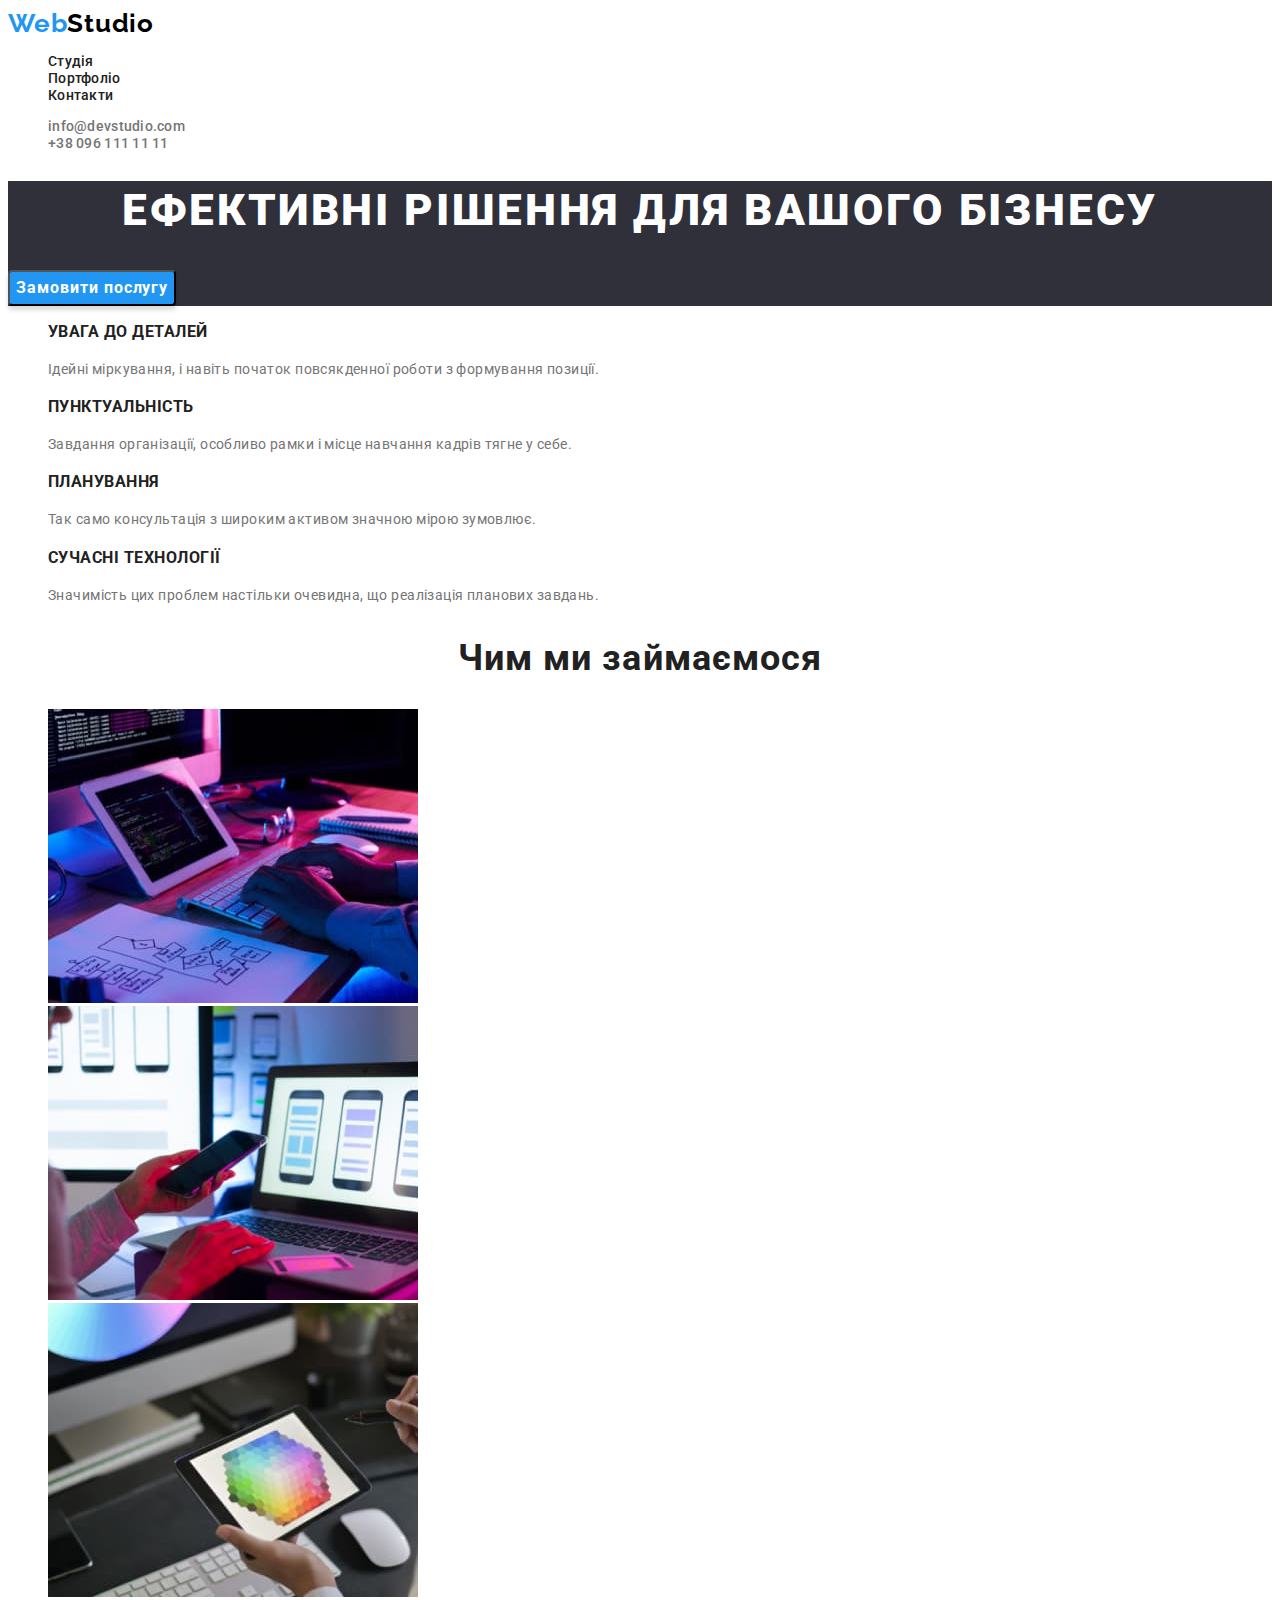
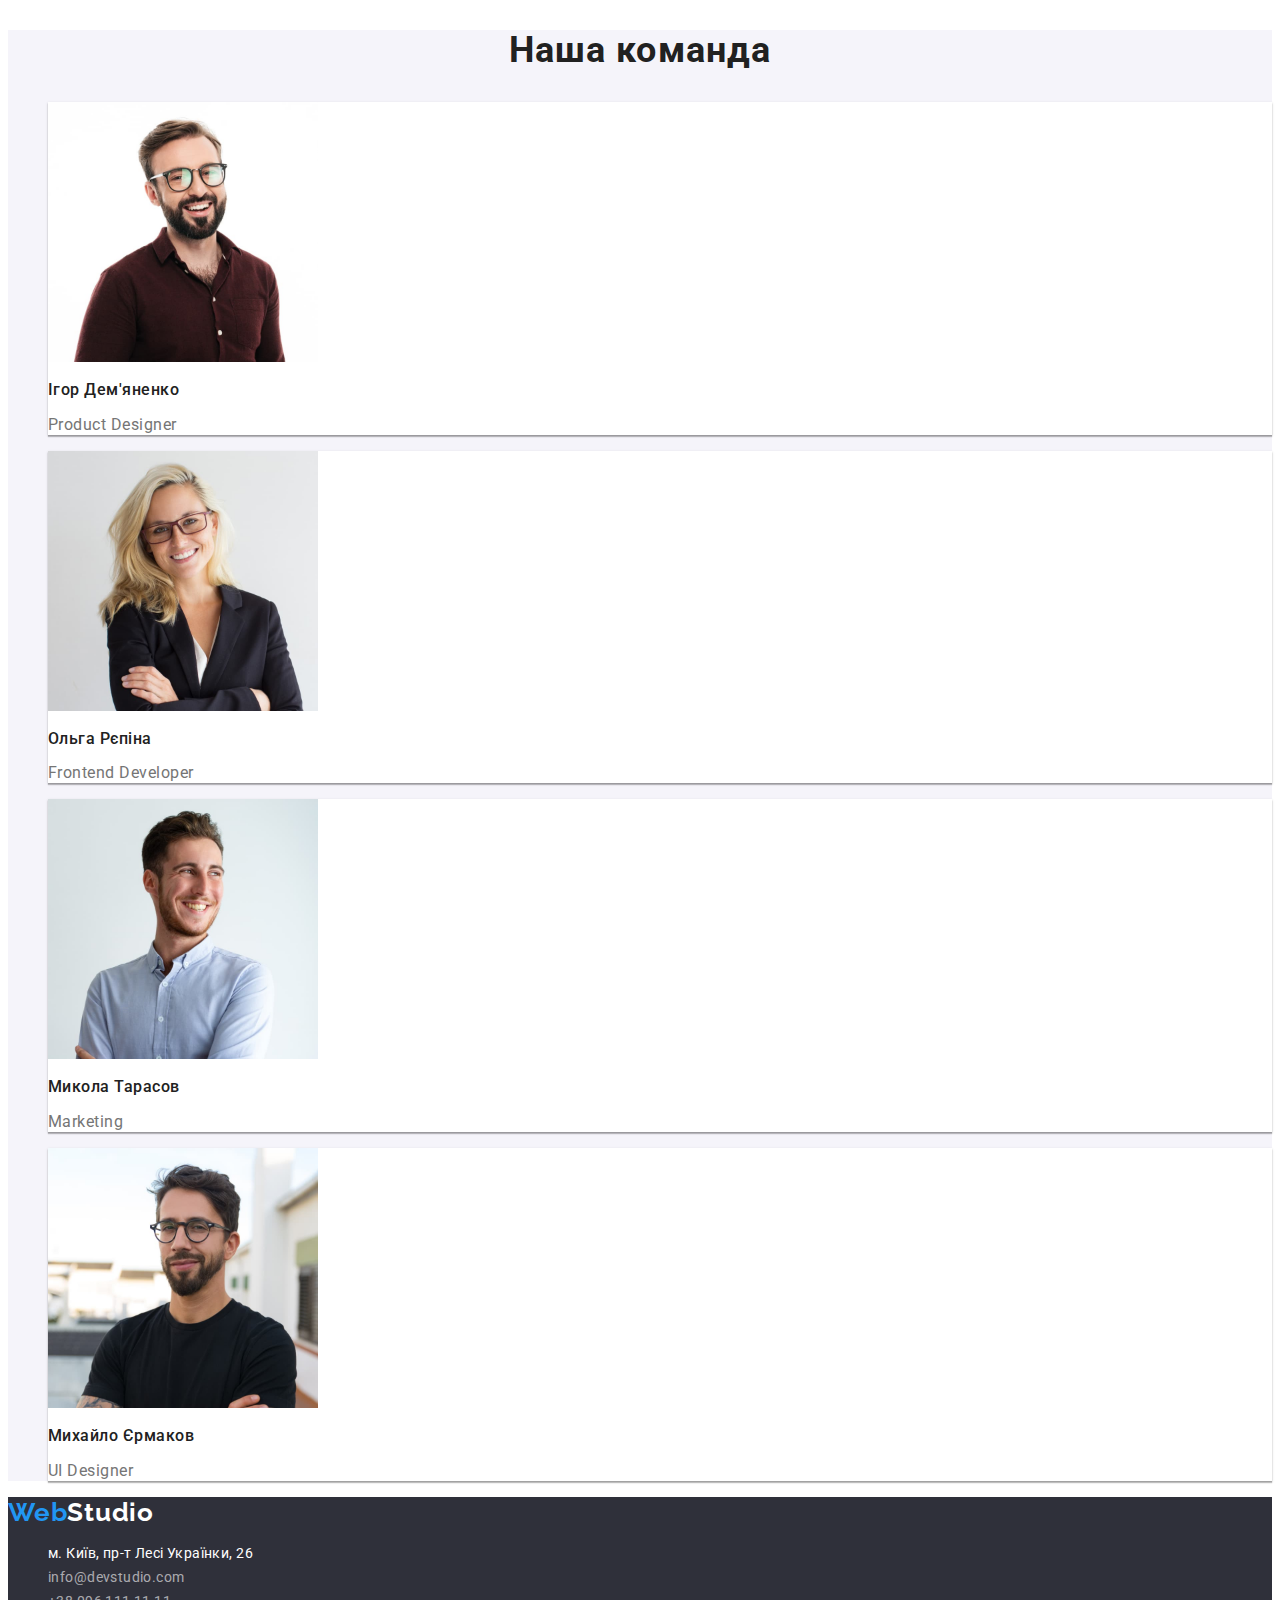
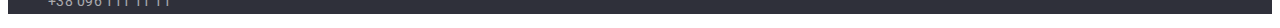
<file: index.html>
<!DOCTYPE html>
<html lang="uk">
    <head>
        <meta charset="UTF-8" />
        <meta http-equiv="X-UA-Compatible" content="IE=edge" />
        <meta name="viewport" content="width=device-width, initial-scale=1.0" />
        <title>WebStudio</title>
        <link rel="stylesheet" href="./css/styles.css" />
        <link rel="preconnect" href="https://fonts.googleapis.com" />
        <link rel="preconnect" href="https://fonts.gstatic.com" crossorigin />
        <link href="https://fonts.googleapis.com/css2?family=Raleway:wght@700&family=Roboto:wght@400;500;700;900&display=swap" rel="stylesheet" />
    </head>

    <body>
        <header class="header">
            <a class="logo" href="./index.html"><span class="color-logo">Web</span>Studio</a>
            <nav class="nav">
                <ul class="nav-list">
                    <li class="nav-item"><a class="nav-link" href="./index.html">Студія</a></li>
                    <li class="nav-item"><a class="nav-link" href="./portfolio.html">Портфоліо</a></li>
                    <li class="nav-item"><a class="nav-link" href="#">Контакти</a></li>
                </ul>
            </nav>
            <ul class="contact-list">
                <li class="contact-item">
                    <a class="contact-link" href="mailto:info@devstudio.com">info@devstudio.com</a>
                </li>
                <li class="contact-item">
                    <a class="contact-link" href="tel:+380961111111">+38 096 111 11 11</a>
                </li>
            </ul>
        </header>

        <main class="main">
            <section class="section-banner">
                <h1 class="banner-titel">Ефективні рішення для вашого бізнесу</h1>
                <button class="banner-button" type="button">Замовити послугу</button>
            </section>

            <section class="section-advantage">
                <h2 class="visually-hidden">Наші переваги</h2>
                <ul class="advantage-list">
                    <li class="advantage-item">
                        <h3 class="advantage-subtitel">Увага до деталей</h3>
                        <p class="advantage-text">Ідейні міркування, і навіть початок повсякденної роботи з формування позиції.</p>
                    </li>
                    <li class="advantage-item">
                        <h3 class="advantage-subtitel">Пунктуальність</h3>
                        <p class="advantage-text">Завдання організації, особливо рамки і місце навчання кадрів тягне у себе.</p>
                    </li>
                    <li class="advantage-item">
                        <h3 class="advantage-subtitel">Планування</h3>
                        <p class="advantage-text">Так само консультація з широким активом значною мірою зумовлює.</p>
                    </li>
                    <li class="advantage-item">
                        <h3 class="advantage-subtitel">Сучасні технології</h3>
                        <p class="advantage-text">Значимість цих проблем настільки очевидна, що реалізація планових завдань.</p>
                    </li>
                </ul>
            </section>

            <section class="section-speciality">
                <h2 class="speciality-titel">Чим ми займаємося</h2>
                <ul class="speciality-list">
                    <li class="speciality-item">
                        <img class="speciality-image" src="./images/doing/keyboard.jpg" alt="Розробник пише код" width="370" />
                    </li>
                    <li class="speciality-item">
                        <img class="speciality-image" src="./images/doing/phone.jpg" alt="Користувач підключає телефон до ноутбуку" width="370" />
                    </li>
                    <li class="speciality-item">
                        <img class="speciality-image" src="./images/doing/tablet.jpg" alt="Дизайнер вибирає колір на планшеті" width="370" />
                    </li>
                </ul>
            </section>

            <section class="section-team">
                <h2 class="team-titel">Наша команда</h2>
                <ul class="team-list">
                    <li class="team-item">
                        <img class="team-image" src="./images/team/dem.jpg" alt="Фото Ігоря Дем'яненко" width="270" />
                        <h3 class="team-subtitel">Ігор Дем'яненко</h3>
                        <p class="team-text">Product Designer</p>
                    </li>
                    <li class="team-item">
                        <img class="team-image" src="./images/team/rep.jpg" alt="Фото Ольги Рєпіной" width="270" />
                        <h3 class="team-subtitel">Ольга Рєпіна</h3>
                        <p class="team-text">Frontend Developer</p>
                    </li>
                    <li class="team-item">
                        <img class="team-image" src="./images/team/tar.jpg" alt="Фото Миколи Тарасова" width="270" />
                        <h3 class="team-subtitel">Микола Тарасов</h3>
                        <p class="team-text">Marketing</p>
                    </li>
                    <li class="team-item">
                        <img class="team-image" src="./images/team/erm.jpg" alt="Фото Михайла Єрмакова" width="270" />
                        <h3 class="team-subtitel">Михайло Єрмаков</h3>
                        <p class="team-text">UI Designer</p>
                    </li>
                </ul>
            </section>
        </main>

        <footer class="footer">
            <a class="logo footer-logo" href="./index.html"><span class="color-logo">Web</span>Studio</a>
            <address class="address">
                <ul class="footer-list">
                    <li class="footer-item">
                        <a class="footer-llink-map" href="https://goo.gl/maps/CtNU3nowhyDTVTYz7" target="_blank" rel="noopener noreferrer nofollow">
                            м. Київ, пр-т Лесі Українки, 26
                        </a>
                    </li>
                    <li class="footer-item">
                        <a class="footer-llink-mail" href="mailto:info@devstudio.com">info@devstudio.com</a>
                    </li>
                    <li class="footer-item">
                        <a class="footer-llink-tel" href="tel:+380961111111">+38 096 111 11 11</a>
                    </li>
                </ul>
            </address>
        </footer>
    </body>
</html>
</file>
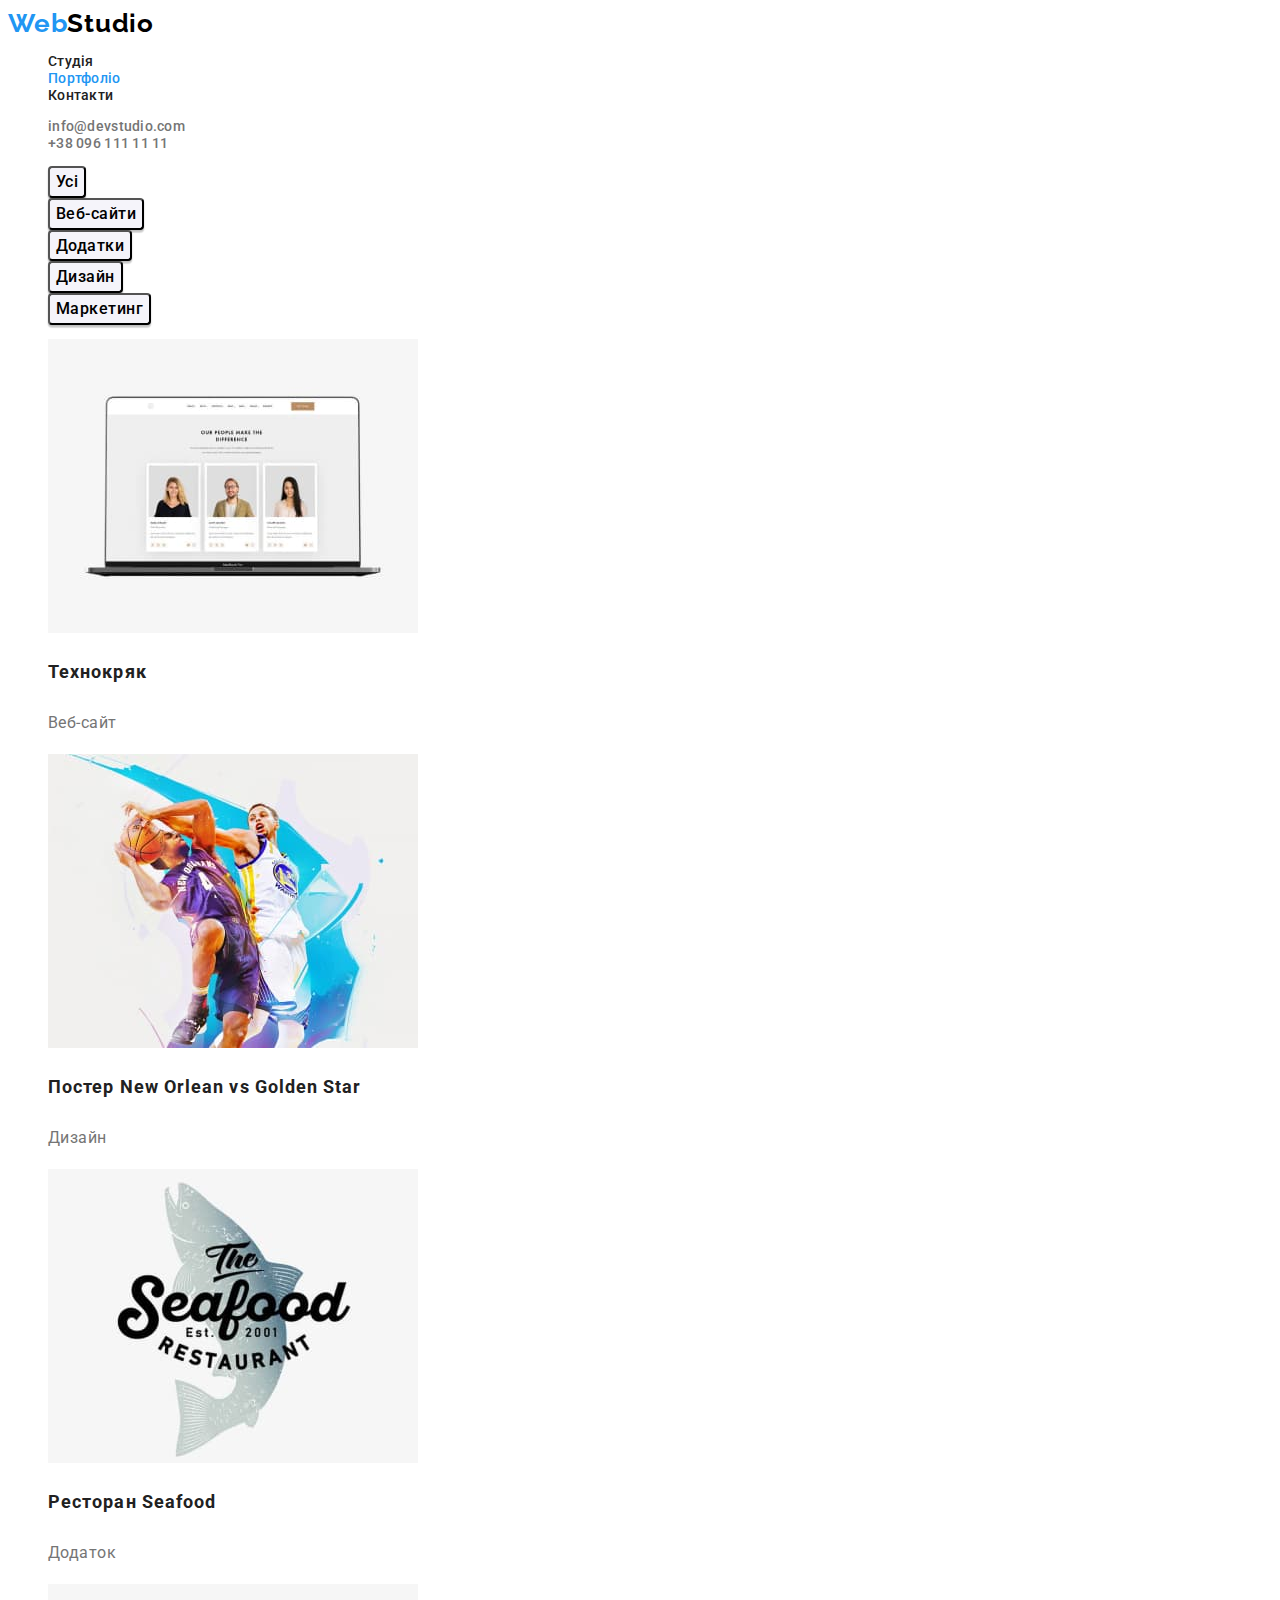
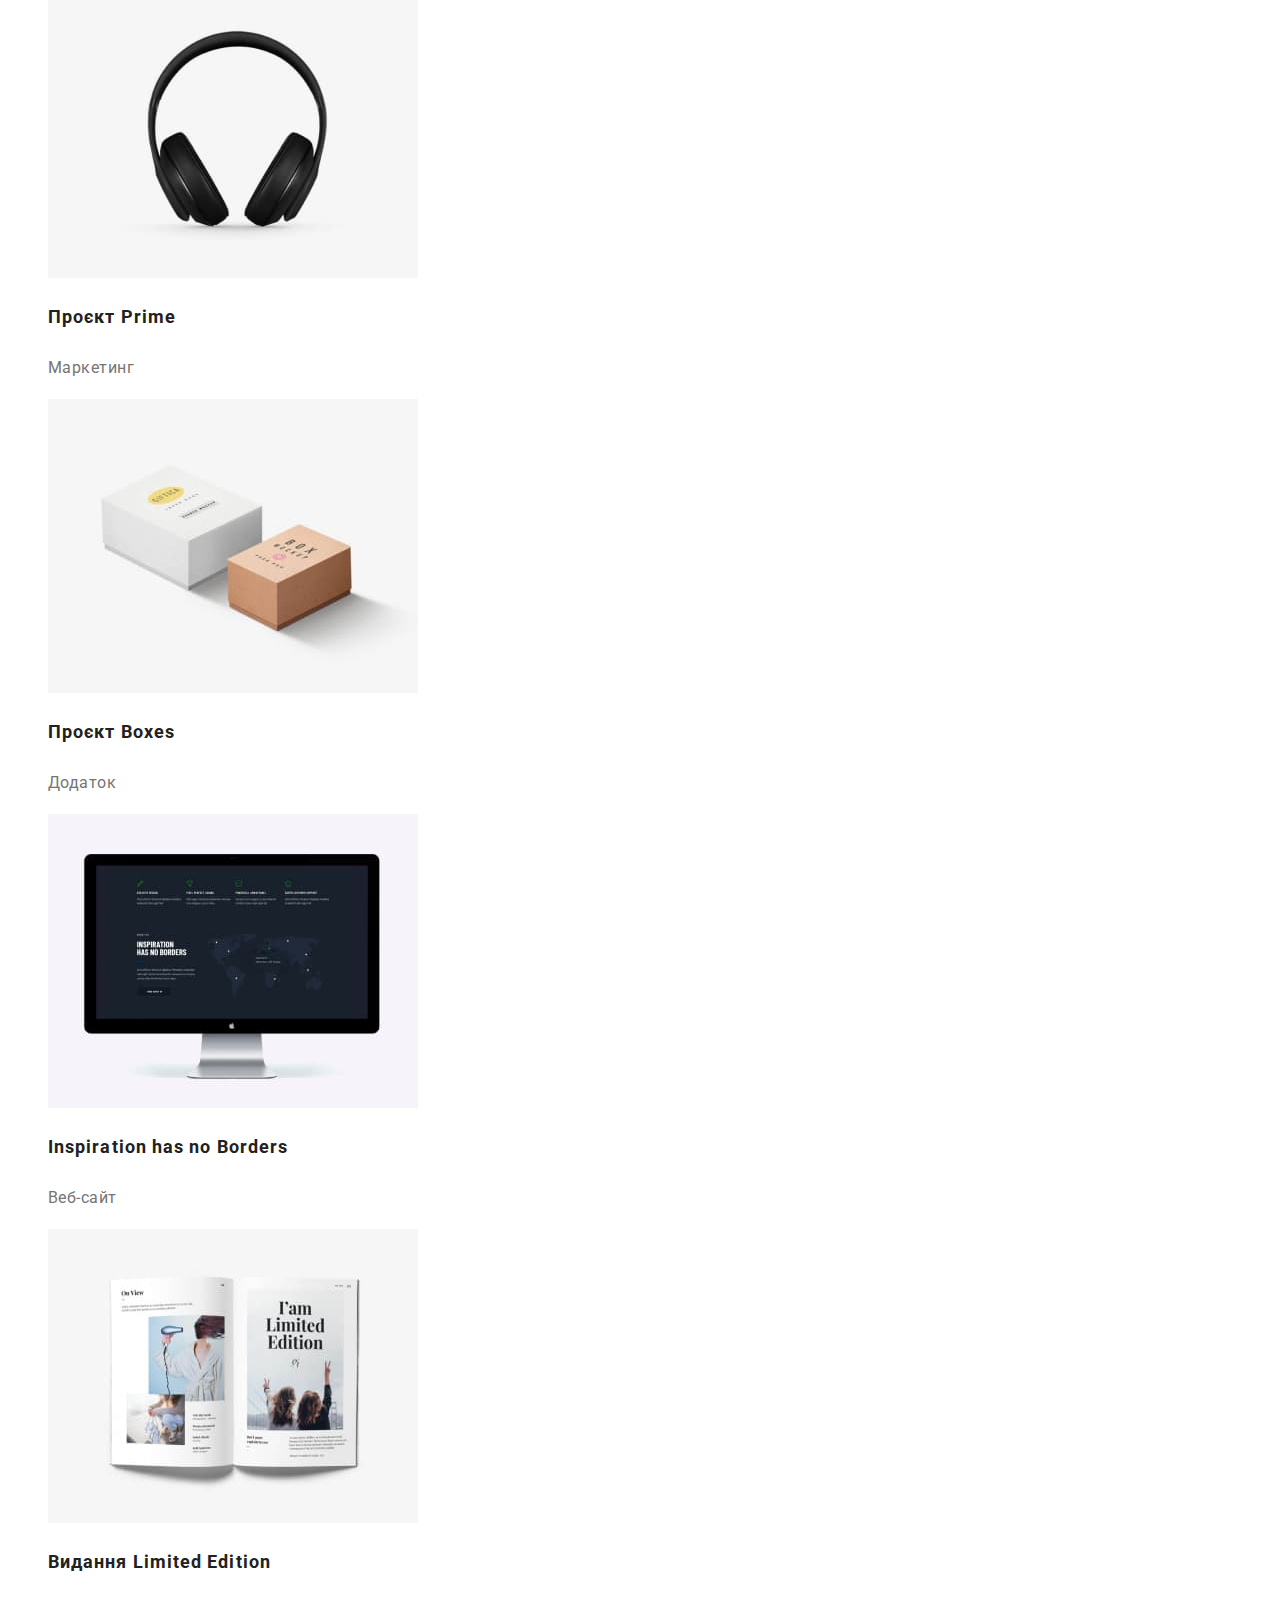
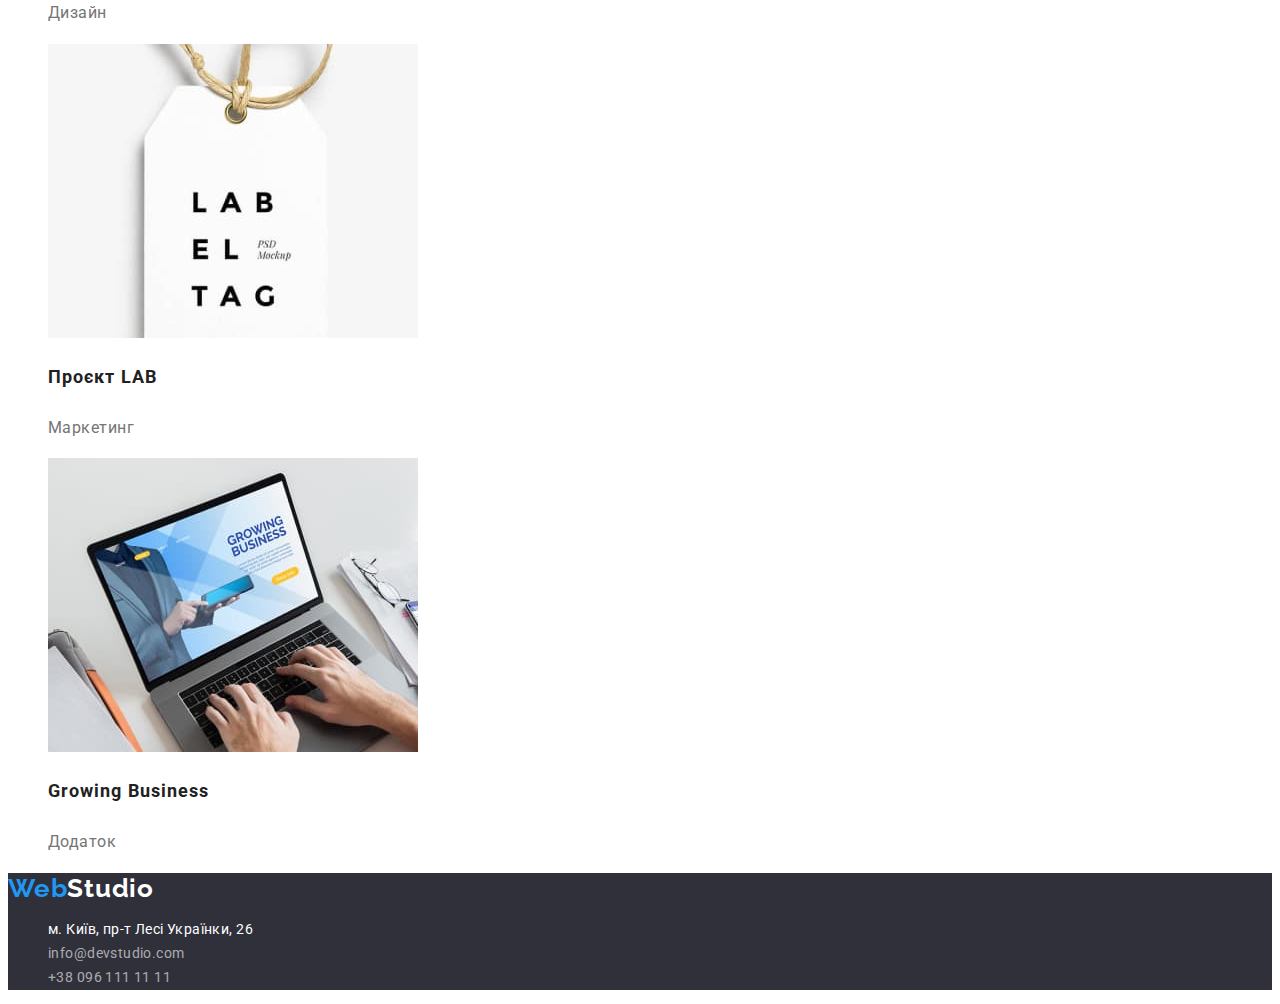
<file: portfolio.html>
<!DOCTYPE html>
<html lang="uk">
  <head>
    <meta charset="UTF-8" />
    <meta http-equiv="X-UA-Compatible" content="IE=edge" />
    <meta name="viewport" content="width=device-width, initial-scale=1.0" />
    <title>WebStudio/Portfolio</title>
    <link rel="stylesheet" href="./css/styles.css" />
    <link rel="preconnect" href="https://fonts.googleapis.com" />
    <link rel="preconnect" href="https://fonts.gstatic.com" crossorigin />
    <link
      href="https://fonts.googleapis.com/css2?family=Raleway:wght@700&family=Roboto:wght@400;500;700;900&display=swap"
      rel="stylesheet"
    />
  </head>

  <body>
    <header class="header">
      <a class="logo" href="./index.html"><span class="color-logo">Web</span>Studio</a>
      <nav class="nav">
        <ul class="nav-list">
          <li class="nav-item"><a class="nav-link" href="./index.html">Студія</a></li>
          <li class="nav-item"><a class="nav-link active" href="./portfolio.html">Портфоліо</a></li>
          <li class="nav-item"><a class="nav-link" href="#">Контакти</a></li>
        </ul>
      </nav>
      <ul class="contact-list">
        <li class="contact-item">
          <a class="contact-link" href="mailto:info@devstudio.com">info@devstudio.com</a>
        </li>
        <li class="contact-item">
          <a class="contact-link" href="tel:+380961111111">+38 096 111 11 11</a>
        </li>
      </ul>
    </header>

    <main class="main-portfolio">

      <section class="section-work">
        <h2 class="visually-hidden">Наші проєкти</h2>
        <ul class="filter-list">
          <li class="filter-item">
            <button class="filter-button" type="button">Усі</button>
          </li>
          <li class="filter-item">
            <button class="filter-button" type="button">Веб-сайти</button>
          </li>
          <li class="filter-item">
            <button class="filter-button" type="button">Додатки</button>
          </li>
          <li class="filter-item">
            <button class="filter-button" type="button">Дизайн</button>
          </li>
          <li class="filter-item">
            <button class="filter-button" type="button">Маркетинг</button>
          </li>
        </ul>

        <ul class="card-list">
          <li class="card-item">
            <a class="card-link" href="#">
              <img
                class="card-image"
                src="./images/work/web-laptop.jpg"
                alt="Ноутбук"
                width="370"
              />
              <h3 class="card-titel">Технокряк</h3>
              <p class="card-text">Веб-сайт</p>
            </a>
          </li>
          <li class="card-item">
            <a class="card-link" href="#">
              <img
                class="card-image"
                src="./images/work/game.jpg"
                alt="Гра в баскетбол"
                width="370"
              />
              <h3 class="card-titel">Постер New Orlean vs Golden Star</h3>
              <p class="card-text">Дизайн</p>
            </a>
          </li>
          <li class="card-item">
            <a class="card-link" href="#">
              <img
                class="card-image"
                src="./images/work/food.jpg"
                alt="Логотим ресторану"
                width="370"
              />
              <h3 class="card-titel">Ресторан Seafood</h3>
              <p class="card-text">Додаток</p>
            </a>
          </li>
          <li class="card-item">
            <a class="card-link" href="#">
              <img
                class="card-image"
                src="./images/work/headphones.jpg"
                alt="Навушники"
                width="370"
              />
              <h3 class="card-titel">Проєкт Prime</h3>
              <p class="card-text">Маркетинг</p>
            </a>
          </li>
          <li class="card-item">
            <a class="card-link" href="">
              <img class="card-image" src="./images/work/box.jpg" alt="Коробки" width="370" />
              <h3 class="card-titel">Проєкт Boxes</h3>
              <p class="card-text">Додаток</p>
            </a>
          </li>
          <li class="card-item">
            <a class="card-link" href="#">
              <img class="card-image" src="./images/work/monitor.jpg" alt="Монітор" width="370" />
              <h3 class="card-titel">Inspiration has no Borders</h3>
              <p class="card-text">Веб-сайт</p>
            </a>
          </li>
          <li class="card-item">
            <a class="card-link" href="#">
              <img class="card-image" src="./images/work/book.jpg" alt="Книга" width="370" />
              <h3 class="card-titel">Видання Limited Edition</h3>
              <p class="card-text">Дизайн</p>
            </a>
          </li>
          <li class="card-item">
            <a class="card-link" href="#">
              <img class="card-image" src="./images/work/tag.jpg" alt="Ярлик" width="370" />
              <h3 class="card-titel">Проєкт LAB</h3>
              <p class="card-text">Маркетинг</p>
            </a>
          </li>
          <li class="card-item">
            <a class="card-link" href="#">
              <img
                class="card-image"
                src="./images/work/laptop.jpg"
                alt="Розробник працює за ноутбуком"
                width="370"
              />
              <h3 class="card-titel">Growing Business</h3>
              <p class="card-text">Додаток</p>
            </a>
          </li>
        </ul>
      </section>
    </main>

    <footer class="footer">
      <a class="logo footer-logo" href="./index.html"><span class="color-logo">Web</span>Studio</a>
      <address class="address">
        <ul class="footer-list">
          <li class="footer-item">
            <a
              class="footer-llink-map"
              href="https://goo.gl/maps/CtNU3nowhyDTVTYz7"
              target="_blank"
              rel="noopener noreferrer nofollow"
            >
              м. Київ, пр-т Лесі Українки, 26
            </a>
          </li>
          <li class="footer-item">
            <a class="footer-llink-mail" href="mailto:info@devstudio.com">info@devstudio.com</a>
          </li>
          <li class="footer-item">
            <a class="footer-llink-tel" href="tel:+380961111111">+38 096 111 11 11</a>
          </li>
        </ul>
      </address>
    </footer>
  </body>
</html>
</file>
<file: css/styles.css>
a {
  text-decoration: none;
}
ul {
  list-style: none;
}

:root {
  --primary-titel-color: #212121;
  --primary-text-color: #757575;
  --logo-color: #000000;
  --primary-color: #ffffff;
  --secondary-background-color: #f5f4fa;
  --footer-background-color: #2f303a;
  --accent-color: #2196f3;
  --button-active-color: #188ce8;
  --footer-contact-color: rgba(255, 255, 255, 0.6);
}

body {
  font-family: 'Roboto', sans-serif;
  font-size: 14px;
  color: var(--primary-text-color);
  background-color: var(--primary-color);
}

.header {
}
.logo {
  font-family: 'Raleway', sans-serif;
  font-weight: 700;
  font-size: 26px;
  line-height: 1.19;
  letter-spacing: 0.03em;
  color: var(--logo-color);
}
.color-logo {
  color: var(--accent-color);
}
.nav {
}
.nav-list {
}
.nav-item {
}
.nav-link {
  font-weight: 500;
  line-height: 1.14;
  letter-spacing: 0.02em;
  color: var(--primary-titel-color);
}
.nav-link:hover,
.nav-link:focus {
  color: var(--accent-color);
}
.contact-list {
}
.contact-item {
}
.contact-link {
  font-weight: 500;
  line-height: 1.14;
  letter-spacing: 0.02em;
  color: var(--primary-text-color);
}
.contact-link:hover,
.contact-link:focus {
  color: var(--accent-color);
}
.main {
}
.section-banner {
  background-color: var(--footer-background-color);
}
.banner-titel {
  font-weight: 900;
  font-size: 44px;
  line-height: 1.36;
  text-align: center;
  letter-spacing: 0.06em;
  text-transform: uppercase;
  color: var(--primary-color);
}
.banner-button {
  font-family: inherit;
  font-weight: 700;
  font-size: 16px;
  line-height: 1.87;
  text-align: center;
  letter-spacing: 0.06em;
  cursor: pointer;
  color: var(--primary-color);
  background-color: var(--accent-color);
  box-shadow: 0px 4px 4px rgba(0, 0, 0, 0.15);
  border-radius: 4px;
}
.banner-button:hover,
.banner-button:focus {
  background: var(--button-active-color);
}
.section-advantage {
}
.visually-hidden {
  position: absolute;
  white-space: nowrap;
  width: 1px;
  height: 1px;
  overflow: hidden;
  border: 0;
  padding: 0;
  clip: rect(0 0 0 0);
  clip-path: inset(50%);
  margin: -1px;
}
.advantage-list {
}
.advantage-item {
}
.advantage-subtitel {
  font-weight: 700;
  line-height: 1.14;
  letter-spacing: 0.03em;
  text-transform: uppercase;
  color: var(--primary-titel-color);
}
.advantage-text {
  line-height: 1.71;
  letter-spacing: 0.03em;
}
.section-speciality {
}
.speciality-titel {
  font-weight: 700;
  font-size: 36px;
  line-height: 1.16;
  text-align: center;
  letter-spacing: 0.03em;
  color: var(--primary-titel-color);
}
.speciality-list {
}
.speciality-item {
}
.speciality-image {
}
.section-team {
  background-color: var(--secondary-background-color);
}
.team-titel {
  font-weight: 700;
  font-size: 36px;
  line-height: 1.16;
  text-align: center;
  letter-spacing: 0.03em;
  color: var(--primary-titel-color);
}
.team-list {
}
.team-item {
  background-color: var(--primary-color);
  box-shadow: 0px 1px 3px rgba(0, 0, 0, 0.12), 0px 1px 1px rgba(0, 0, 0, 0.14),
    0px 2px 1px rgba(0, 0, 0, 0.2);
}
.team-image {
}
.team-subtitel {
  font-weight: 500;
  font-size: 16px;
  line-height: 1.18;
  letter-spacing: 0.03em;
  color: var(--primary-titel-color);
}
.team-text {
  font-size: 16px;
  line-height: 1.18;
  letter-spacing: 0.03em;
}
.footer {
  background-color: var(--footer-background-color);
}
.footer-logo {
  color: var(--primary-color);
}
.address {
}
.footer-list {
}
.footer-item {
}
.footer-llink-map {
  font-style: normal;
  line-height: 1.71;
  letter-spacing: 0.03em;
  color: var(--primary-color);
}
.footer-llink-map:hover,
.footer-llink-map:focus{
  color: var(--accent-color);
}
.footer-llink-mail {
  font-style: normal;
  line-height: 1.71;
  letter-spacing: 0.03em;
  color: var(--footer-contact-color);
}
.footer-llink-mail:hover,
.footer-llink-mail:focus{
  color: var(--accent-color);
}
.footer-llink-tel {
  font-style: normal;
  line-height: 1.71;
  letter-spacing: 0.03em;
  color: var(--footer-contact-color);
}
.footer-llink-tel:hover,
.footer-llink-tel:focus{
  color: var(--accent-color);
}

/* style portfolio */

.active {
  color: var(--accent-color);
}
.main-portfolio {
  background-color: var(--primary-color);
}
.filter-list {
}
.filter-item {
}
.filter-button {
  font-family: inherit;
  font-weight: 500;
  font-size: 16px;
  line-height: 1.62;
  text-align: center;
  letter-spacing: 0.03em;
  cursor: pointer;
  background-color: var(--secondary-background-color);
  box-shadow: 0px 3px 1px rgba(0, 0, 0, 0.1), 0px 1px 2px rgba(0, 0, 0, 0.08),
    0px 2px 2px rgba(0, 0, 0, 0.12);
  border-radius: 4px;
}
.filter-button:hover,
.filter-button:focus {
  color: var(--primary-color);
  background-color: var(--accent-color);
}
.section-work {
}
.card-list {
}
.card-item {
}
.card-link {
}
.card-image {
}
.card-titel {
  font-weight: 700;
  font-size: 18px;
  line-height: 2;
  letter-spacing: 0.06em;
  color: var(--primary-titel-color);
}
.card-text {
  font-size: 16px;
  line-height: 1.87;
  letter-spacing: 0.03em;
  color: var(--primary-text-color);
}
</file>
